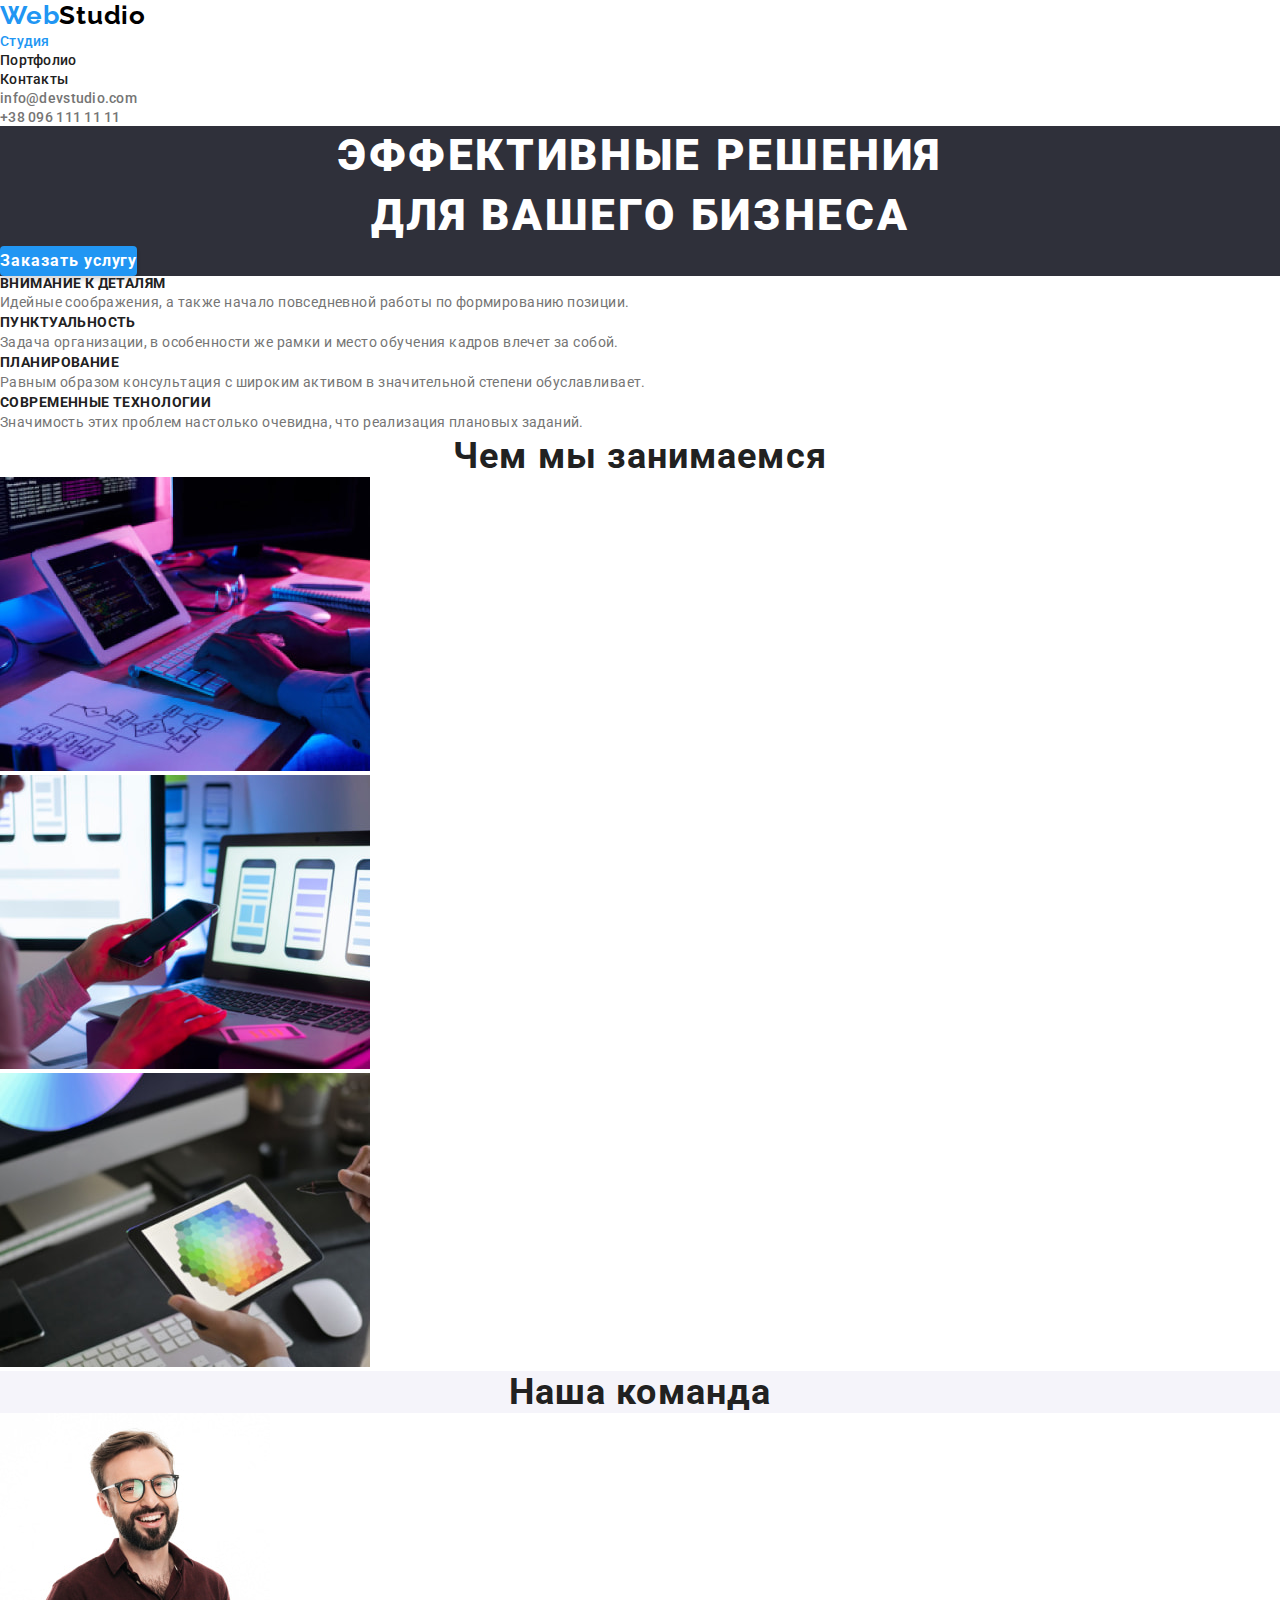
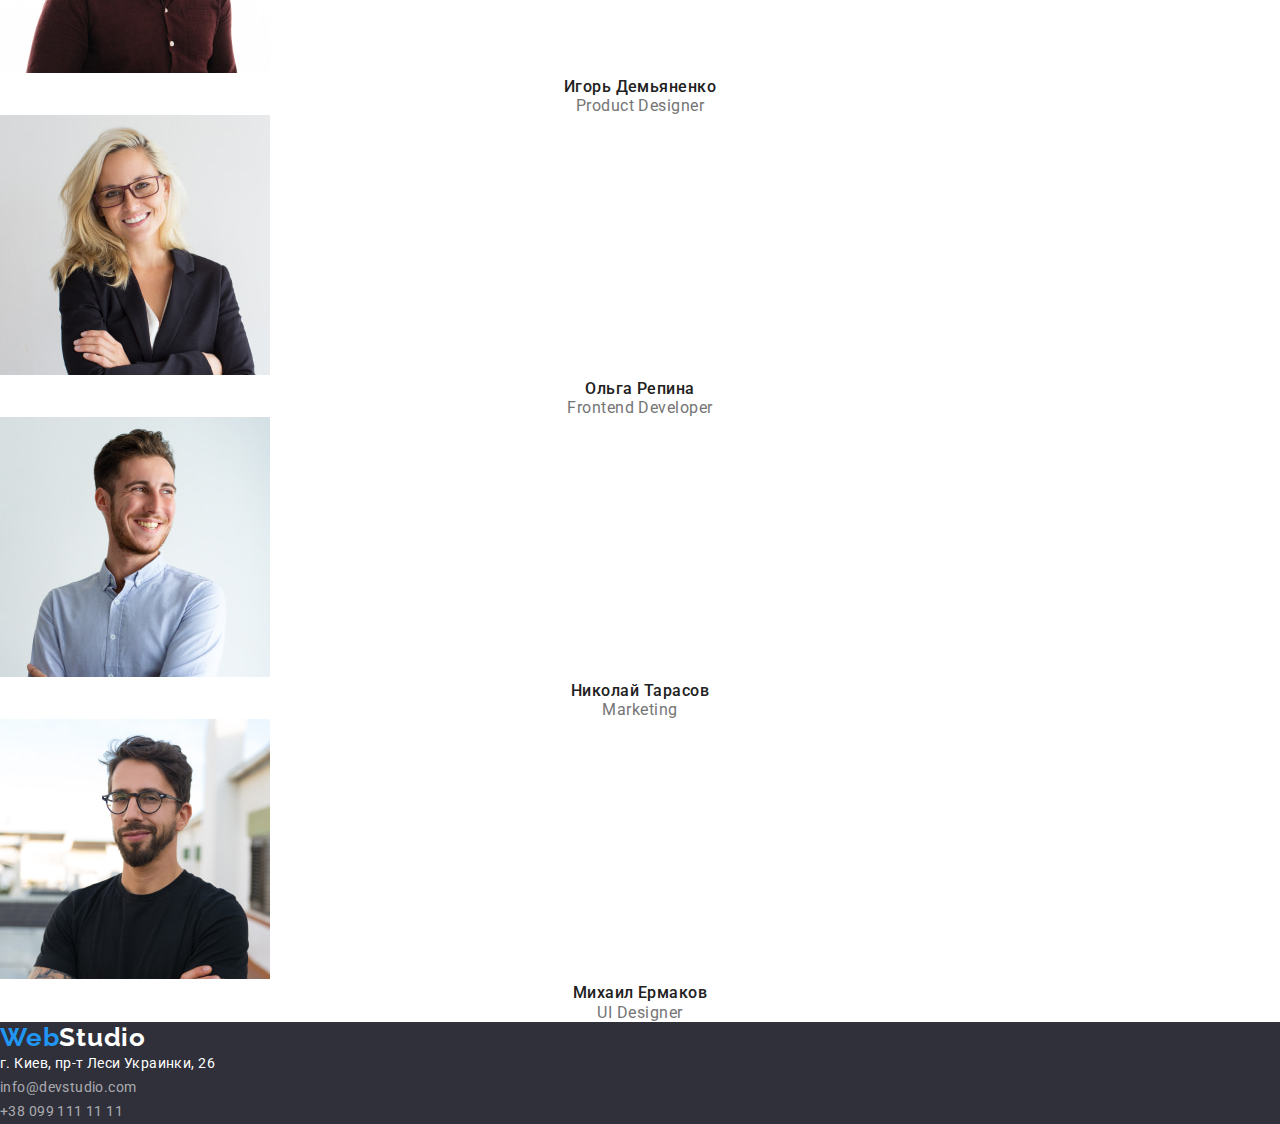
<file: index.html>
<!DOCTYPE html>
<html lang="ru">
  <head>
    <meta charset="UTF-8" />
    <meta http-equiv="X-UA-Compatible" content="IE=edge" />
    <meta name="viewport" content="width=device-width, initial-scale=1.0" />
    <link rel="preconnect" href="https://fonts.googleapis.com" />
    <link rel="preconnect" href="https://fonts.gstatic.com" crossorigin />
    <link
      href="https://fonts.googleapis.com/css2?family=Roboto:wght@400;500;700;900&family=Raleway:wght@700&display=swap"
      rel="stylesheet"
    />
    <title>Студия</title>
    <link rel="stylesheet" href="./css/styles.css" />
  </head>
  <body>
    <!-- header-section -->
    <header class="page-header">
      <a href="./index.html" lang="en" class="logo">Web<span class="studio-header">Studio</span></a>
      <nav>
        <ul class="site-nav">
          <li><a class="active" href="./index.html">Студия</a></li>
          <li><a href="./portfolio.html">Портфолио</a></li>
          <li><a href="#">Контакты</a></li>
        </ul>
      </nav>
      <ul class="contacts">
        <li><a href="mailto:info@devstudio.com" class="contacts-header">info@devstudio.com</a></li>
        <li><a href="tel:+380961111111" class="contacts-header">+38 096 111 11 11</a></li>
      </ul>
    </header>
    <main>
      <!-- hero-section -->
      <section class="hero-section">
        <h1 class="hero-title">ЭФФЕКТИВНЫЕ РЕШЕНИЯ<br />ДЛЯ ВАШЕГО БИЗНЕСА</h1>
        <button type="button" class="button hero">Заказать услугу</button>
      </section>

      <!-- advantages-section -->
      <section class="section">
        <h2 class="hidden">Наши качества</h2>
        <ul class="advantages-list">
          <li>
            <h3 class="advantage-title">Внимание к деталям</h3>
            <p class="advantage-item">
              Идейные соображения, а также начало повседневной работы по формированию позиции.
            </p>
          </li>
          <li>
            <h3 class="advantage-title">Пунктуальность</h3>
            <p class="advantage-item">
              Задача организации, в особенности же рамки и место обучения кадров влечет за собой.
            </p>
          </li>
          <li>
            <h3 class="advantage-title">Планирование</h3>
            <p class="advantage-item">
              Равным образом консультация с широким активом в значительной степени обуславливает.
            </p>
          </li>
          <li>
            <h3 class="advantage-title">Современные технологии</h3>
            <p class="advantage-item">
              Значимость этих проблем настолько очевидна, что реализация плановых заданий.
            </p>
          </li>
        </ul>
      </section>
      <!-- images-examples-section -->
      <section class="section">
        <h2 class="section-title">Чем мы занимаемся</h2>
        <ul>
          <li>
            <img src="./images/box-1.jpg" alt="Десктопные приложения" width="370" height="294" />
          </li>
          <li>
            <img src="./images/box-2.jpg" alt="Мобильные приложения" width="370" height="294" />
          </li>
          <li><img src="./images/box-3.jpg" alt="Дизайн" width="370" height="294" /></li>
        </ul>
      </section>
      <!-- our-team-section -->
      <section class="section team">
        <h2 class="section-title">Наша команда</h2>
        <ul>
          <li>
            <div class="member-card">
              <img src="./images/img-team-1.jpg" alt="Демьяненко" width="270" height="260" />
              <h3 class="member-name">Игорь Демьяненко</h3>
              <p lang="en" class="member-profile">Product Designer</p>
            </div>
          </li>
          <li>
            <div class="member-card">
              <img src="./images/img-team-2.jpg" alt="Репина" width="270" height="260" />
              <h3 class="member-name">Ольга Репина</h3>
              <p lang="en" class="member-profile">Frontend Developer</p>
            </div>
          </li>
          <li>
            <div class="member-card">
              <img src="./images/img-team-3.jpg" alt="Тарасов" width="270" height="260" />
              <h3 class="member-name">Николай Тарасов</h3>
              <p lang="en" class="member-profile">Marketing</p>
            </div>
          </li>
          <li>
            <div class="member-card">
              <img src="./images/img-team-4.jpg" alt="Ермаков" width="270" height="260" />
              <h3 class="member-name">Михаил Ермаков</h3>
              <p lang="en" class="member-profile">UI Designer</p>
            </div>
          </li>
        </ul>
      </section>
    </main>
    <footer class="page-footer">
      <a href="./index.html" lang="en" class="logo">Web<span class="studio-footer">Studio</span></a>
      <address>
        <ul class="address">
          <li>
            <a
              class="address-link"
              href="https://goo.gl/maps/1u3zxF8ceBxTiurs7"
              target="blanc"
              rel="norefferer noopener"
              >г. Киев, пр-т Леси Украинки, 26</a
            >
          </li>
          <li>
            <a class="address-contact" href="mailto:info@devstudio.com">info@devstudio.com</a>
          </li>
          <li><a class="address-contact" href="tel:+380991111111">+38 099 111 11 11</a></li>
        </ul>
      </address>
    </footer>
  </body>
</html>
</file>
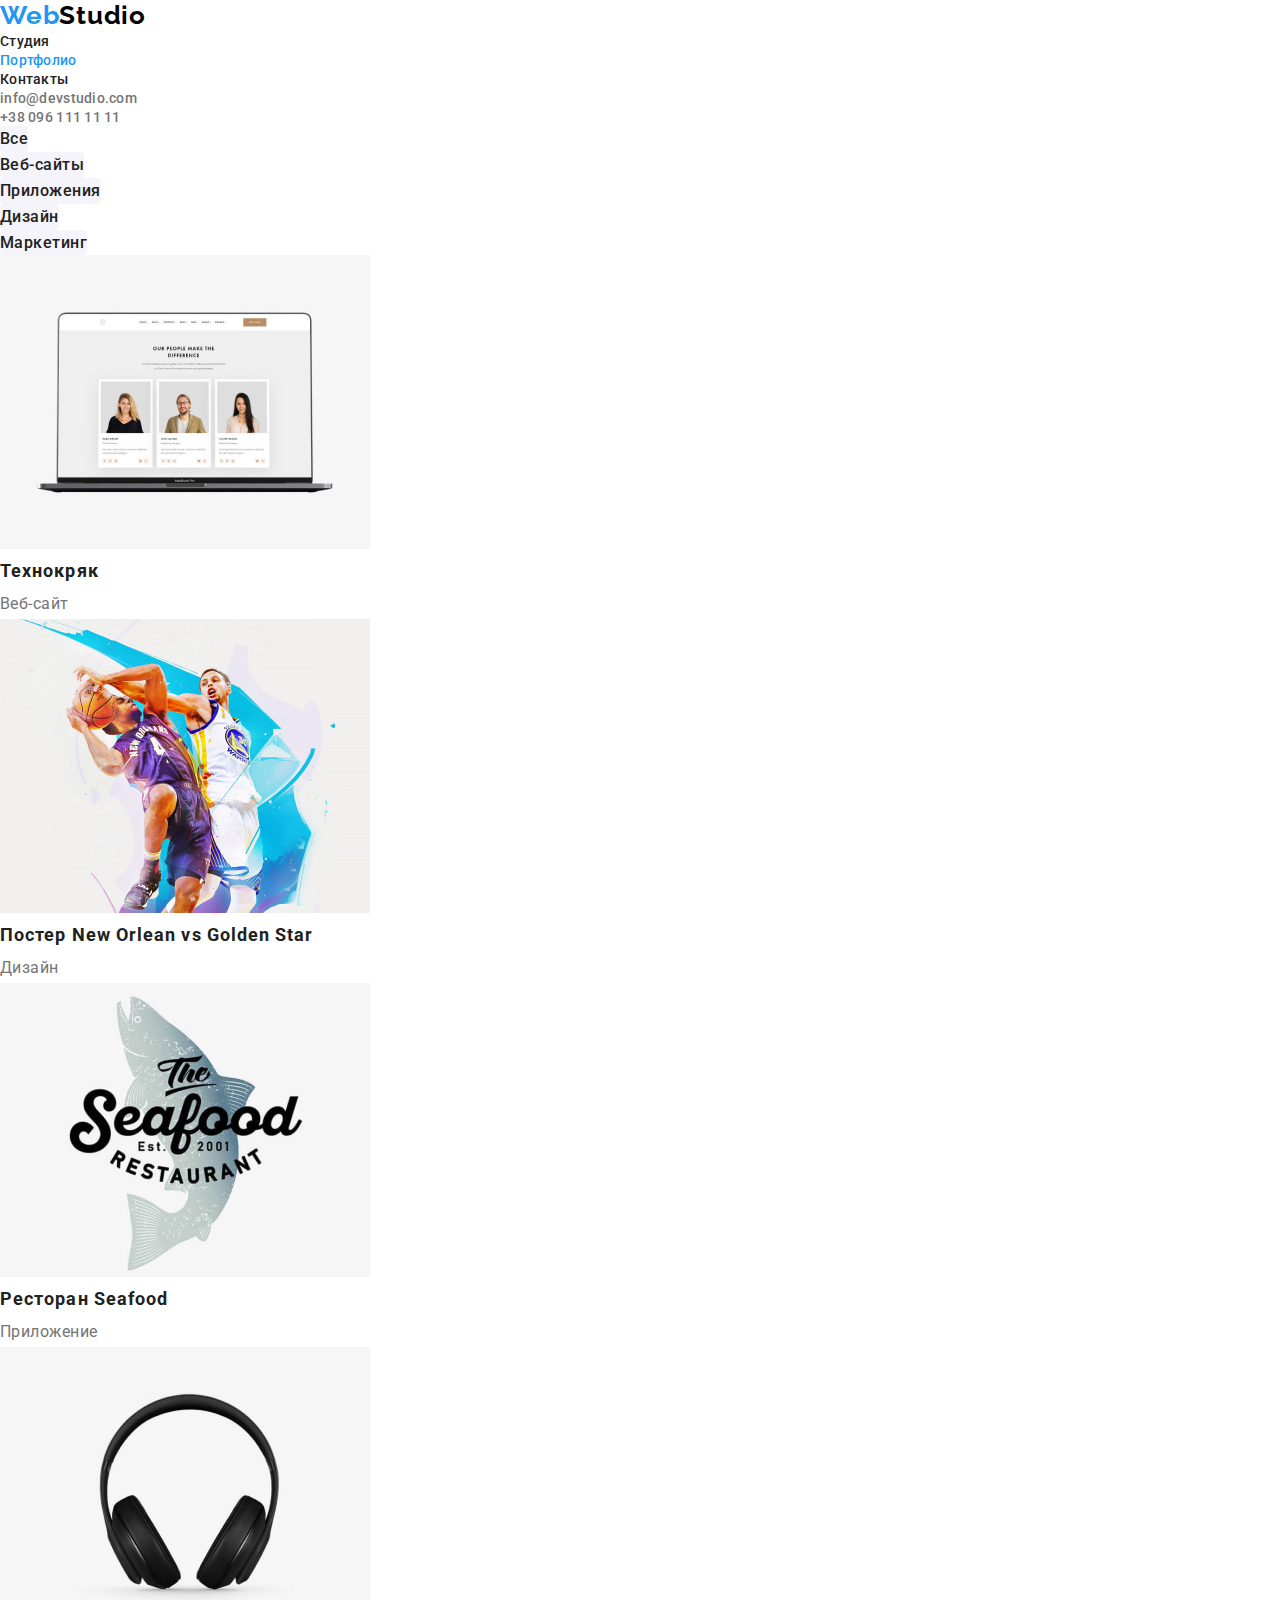
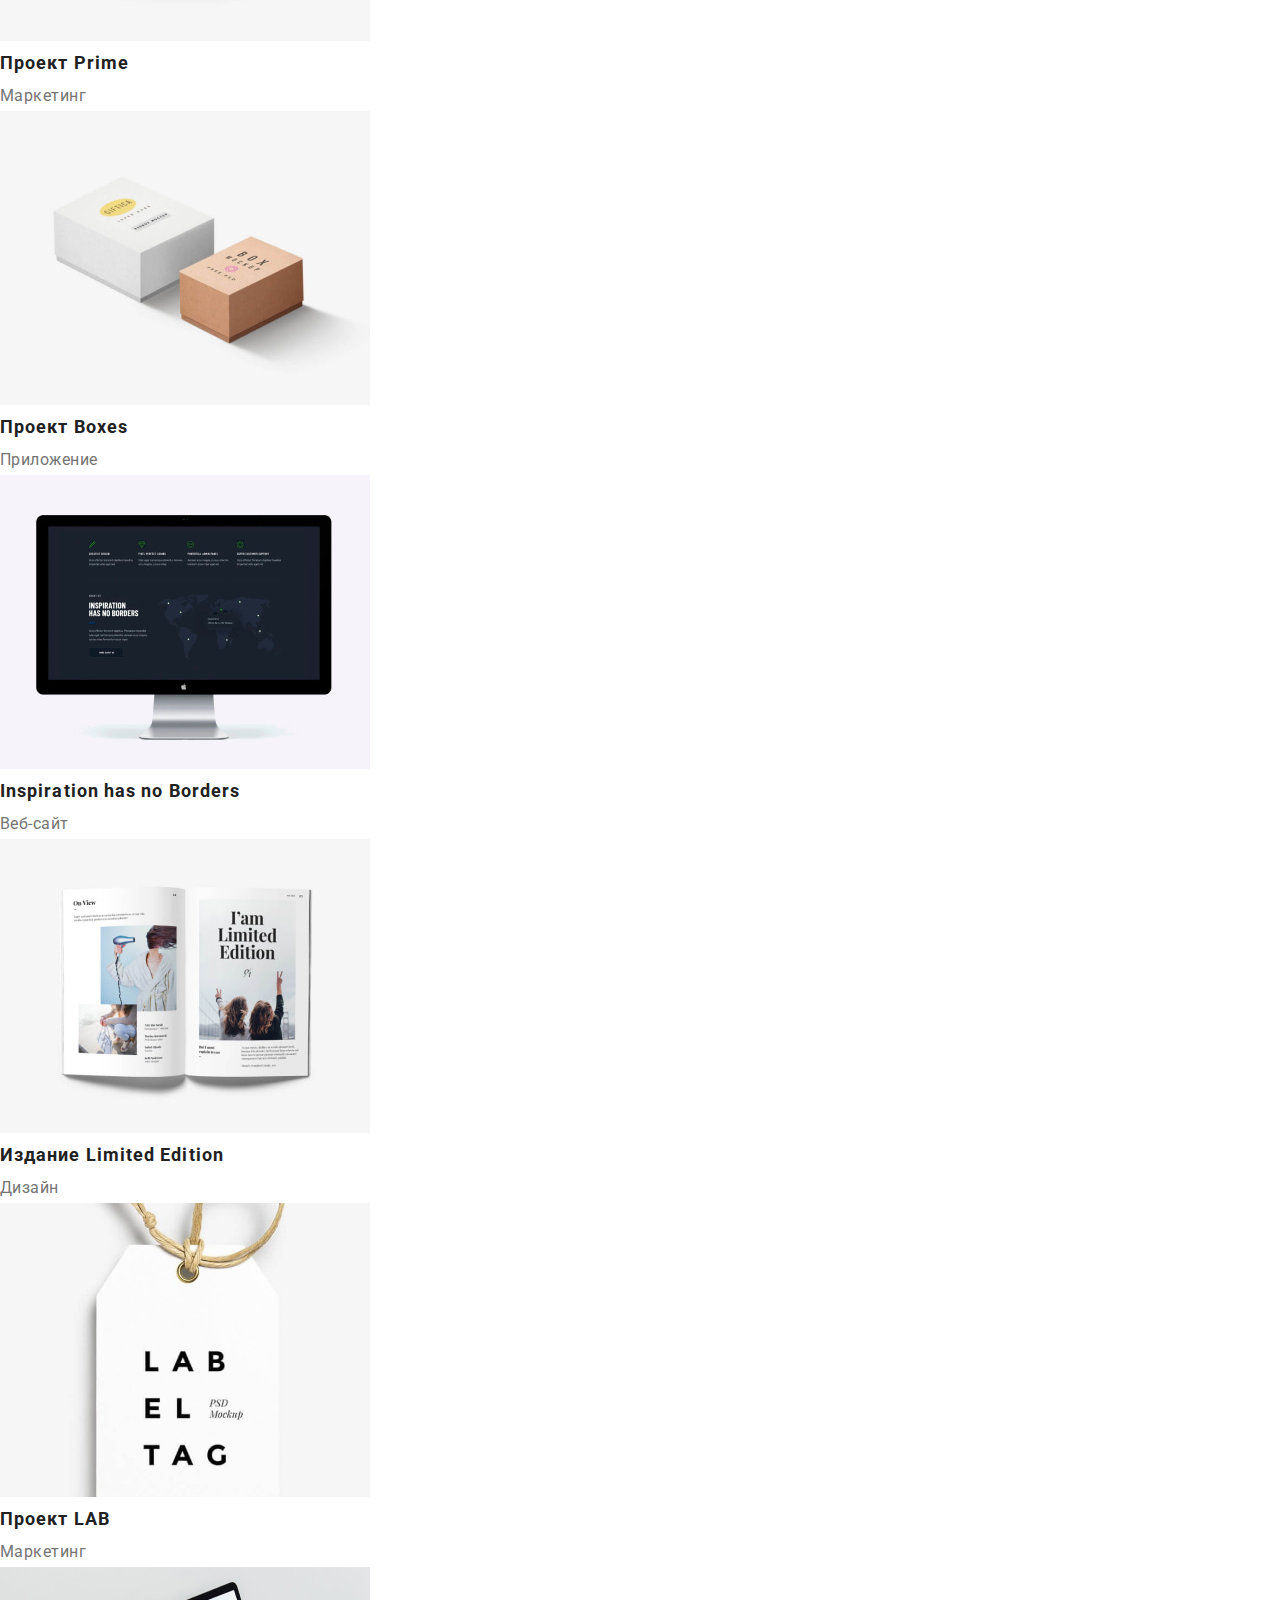
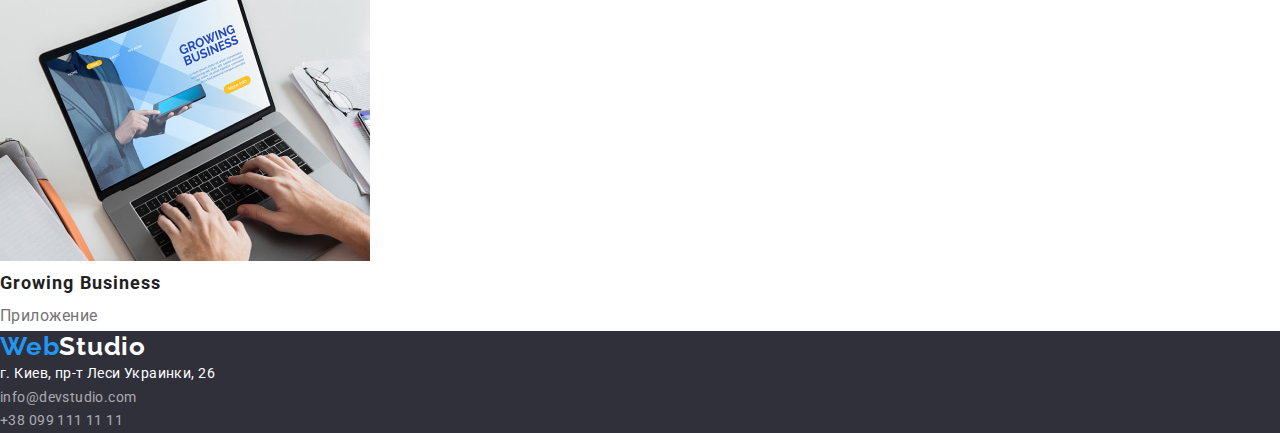
<file: portfolio.html>
<!DOCTYPE html>
<html lang="ru">
  <head>
    <meta charset="UTF-8" />
    <meta http-equiv="X-UA-Compatible" content="IE=edge" />
    <meta name="viewport" content="width=device-width, initial-scale=1.0" />
    <link rel="preconnect" href="https://fonts.googleapis.com" />
    <link rel="preconnect" href="https://fonts.gstatic.com" crossorigin />
    <link
      href="https://fonts.googleapis.com/css2?family=Roboto:wght@400;500;700;900&family=Raleway:wght@700&display=swap"
      rel="stylesheet"
    />
    <title>Портфолио</title>
    <link rel="stylesheet" href="./css/styles.css" />
  </head>
  <!-- header-section -->
  <body>
    <header class="page-header">
      <a href="./index.html" lang="en" class="logo">Web<span class="studio-header">Studio</span></a>
      <nav>
        <ul class="site-nav">
          <li><a href="./index.html">Студия</a></li>
          <li><a class="active" href="./portfolio.html">Портфолио</a></li>
          <li><a href="#">Контакты</a></li>
        </ul>
      </nav>
      <ul class="contacts">
        <li><a href="mailto:info@devstudio.com" class="contacts-header">info@devstudio.com</a></li>
        <li><a href="tel:+380961111111" class="contacts-header">+38 096 111 11 11</a></li>
      </ul>
    </header>
    <main>
      <!-- buttons menu section -->
      <section class="filter">
        <h1 class="hidden">Фильтр</h1>
        <ul>
          <li><button class="filter-button" type="button">Все</button></li>
          <li><button class="filter-button" type="button">Веб-сайты</button></li>
          <li><button class="filter-button" type="button">Приложения</button></li>
          <li><button class="filter-button" type="button">Дизайн</button></li>
          <li><button class="filter-button" type="button">Маркетинг</button></li>
        </ul>
      </section>
      <!-- section preview -->
      <section>
        <h2 class="hidden">Превью</h2>
        <ul>
          <li>
            <a href="#"
              ><div>
                <img src="./images/project1.jpg" alt="Ноутбук" width="370" height="294" />
                <h3 class="project-title">Технокряк</h3>
                <p class="project-tag">Веб-сайт</p>
              </div></a
            >
          </li>
          <li>
            <a href="#"
              ><div>
                <img src="./images/project2.jpg" alt="Баскетбол" width="370" height="294" />
                <h3 class="project-title">Постер New Orlean vs Golden Star</h3>
                <p class="project-tag">Дизайн</p>
              </div></a
            >
          </li>
          <li>
            <a href="#"
              ><div>
                <img src="./images/project3.jpg" alt="Лого-рыба" width="370" height="294" />
                <h3 class="project-title">Ресторан Seafood</h3>
                <p class="project-tag">Приложение</p>
              </div></a
            >
          </li>
          <li>
            <a href="#"
              ><div>
                <img src="./images/project4.jpg" alt="Наушники" width="370" height="294" />
                <h3 class="project-title">Проект Prime</h3>
                <p class="project-tag">Маркетинг</p>
              </div></a
            >
          </li>
          <li>
            <a href="#"
              ><div>
                <img src="./images/project5.jpg" alt="Коробки" width="370" height="294" />
                <h3 class="project-title">Проект Boxes</h3>
                <p class="project-tag">Приложение</p>
              </div></a
            >
          </li>
          <li>
            <a href="#"
              ><div>
                <img src="./images/project6.jpg" alt="Монитор" width="370" height="294" />
                <h3 class="project-title">Inspiration has no Borders</h3>
                <p class="project-tag">Веб-сайт</p>
              </div></a
            >
          </li>
          <li>
            <a href="#"
              ><div>
                <img src="./images/project7.jpg" alt="Журнал" width="370" height="294" />
                <h3 class="project-title">Издание Limited Edition</h3>
                <p class="project-tag">Дизайн</p>
              </div></a
            >
          </li>
          <li>
            <a href="#"
              ><div>
                <img src="./images/project8.jpg" alt="Бирка" width="370" height="294" />
                <h3 class="project-title">Проект LAB</h3>
                <p class="project-tag">Маркетинг</p>
              </div></a
            >
          </li>
          <li>
            <a href="#"
              ><div>
                <img
                  src="./images/project9.jpg"
                  alt="Руки на клавиатуре ноутбука"
                  width="370"
                  height="294"
                />
                <h3 class="project-title">Growing Business</h3>
                <p class="project-tag">Приложение</p>
              </div></a
            >
          </li>
        </ul>
      </section>
    </main>
    <footer class="page-footer">
      <a href="./index.html" lang="en" class="logo">Web<span class="studio-footer">Studio</span></a>
      <address>
        <ul class="address">
          <li>
            <a
              class="address-link"
              href="https://goo.gl/maps/1u3zxF8ceBxTiurs7"
              target="blanc"
              rel="norefferer noopener"
              >г. Киев, пр-т Леси Украинки, 26</a
            >
          </li>
          <li>
            <a class="address-contact" href="mailto:info@devstudio.com">info@devstudio.com</a>
          </li>
          <li><a class="address-contact" href="tel:+380991111111">+38 099 111 11 11</a></li>
        </ul>
      </address>
    </footer>
  </body>
</html>
</file>
<file: css/styles.css>
*,
*::after,
*::before {
  padding: 0;
  margin: 0;
  box-sizing: border-box;
}
ul li {
  list-style: none;
}
a {
  text-decoration: none;
}
button {
  border: none;
  cursor: pointer;
}

:root {
  --primary-text-color: #757575;
  --secondary-text-color: #000;
  --title-text-color: #212121;
  --address-text-color: rgba(255, 255, 255, 0.6);
  --accent-color: #2196f3;
  --active-button-color: #188ce8;
  --primary-background-color: #fff;
  --main-background-color: #f5f4fa;
  --footer-background-color: #2f303a;
}
body {
  font-family: Roboto, sans-serif;
  font-style: normal;
  background-color: var(--primary-background-color);
  max-width: 1600px;
}

/* header section */

.logo {
  font-family: Raleway;
  font-style: normal;
  font-weight: bold;
  font-size: 26px;
  line-height: 1.19;
  letter-spacing: 0.03em;

  color: var(--accent-color);
}
.logo .studio-header {
  color: var(--secondary-text-color);
}
.site-nav a {
  font-weight: 500;
  font-size: 14px;
  line-height: 1.14;
  letter-spacing: 0.02em;

  color: var(--title-text-color);
}
.site-nav a:hover,
.site-nav a:focus,
.contacts a:hover,
.contacts a:focus,
.site-nav .active,
.address-contact:hover,
.address-contact:focus {
  color: var(--accent-color);
}
.contacts-header {
  font-weight: 500;
  font-size: 14px;
  line-height: 1.14;
  letter-spacing: 0.02em;

  color: var(--primary-text-color);
}

/* main sections*/
.section-title {
  font-weight: bold;
  font-size: 36px;
  line-height: 1.17;
  text-align: center;
  letter-spacing: 0.03em;

  color: var(--title-text-color);
}
.hidden {
  width: 1px;
  height: 1px;
  overflow: hidden;
  opacity: 0;
  margin-top: -1px;
}
/* buttons */
button {
  font-family: inherit;
  font-weight: 500;
  font-size: 16px;
  line-height: 1.62;
  letter-spacing: 0.03em;
  text-align: center;

  border-radius: 4px;

  color: var(--title-text-color);
  background-color: var(--main-background-color);
}

button:hover,
button:focus {
  color: var(--primary-background-color);
  background-color: var(--accent-color);
  box-shadow: 0px 3px 1px rgba(0, 0, 0, 0.1), 0px 1px 2px rgba(0, 0, 0, 0.08),
    0px 2px 2px rgba(0, 0, 0, 0.12);
}

/* hero section */
.hero-section {
  background-color: var(--footer-background-color);
}
.hero-title {
  font-weight: 900;
  font-size: 44px;
  line-height: 1.36;
  letter-spacing: 0.06em;
  text-align: center;

  color: var(--primary-background-color);
}
.button.hero {
  font-weight: bold;
  font-size: 16px;
  line-height: 1.87;
  letter-spacing: 0.06em;

  box-shadow: 0px 4px 4px rgba(0, 0, 0, 0.15);

  color: var(--primary-background-color);
  background-color: var(--accent-color);
}
.button.hero:hover,
.button.hero:focus {
  background-color: var(--active-button-color);
}

/* advantages section */
.advantage-title {
  font-weight: bold;
  font-size: 14px;
  line-height: 1.14;
  letter-spacing: 0.03em;
  text-transform: uppercase;

  color: var(--title-text-color);
}
.advantage-item {
  font-size: 14px;
  line-height: 1.71;
  letter-spacing: 0.03em;

  color: var(--primary-text-color);
}

/* our team section */
.team {
  background-color: var(--main-background-color);
}
.member-card {
  background-color: var(--primary-background-color);
}
.member-name {
  font-weight: 500;
  font-size: 16px;
  line-height: 1.19;
  text-align: center;
  letter-spacing: 0.03em;

  color: var(--title-text-color);
}
.member-profile {
  font-size: 16px;
  line-height: 1.19;
  text-align: center;
  letter-spacing: 0.03em;

  color: var(--primary-text-color);
}
/* portfolio */
/* filter */
/* prewiev */
.project-title {
  font-weight: bold;
  font-size: 18px;
  line-height: 2;
  letter-spacing: 0.06em;

  color: var(--title-text-color);
}
.project-tag {
  font-size: 16px;
  line-height: 1.87;
  letter-spacing: 0.03em;

  color: var(--primary-text-color);
}
/* footer section */
.page-footer {
  background-color: var(--footer-background-color);
}

.logo .studio-footer {
  color: white;
}
.address {
  font-style: normal;
  font-size: 14px;
  line-height: 1.71;
  letter-spacing: 0.03em;
}
.address-link {
  color: white;
}
.address-contact {
  color: var(--address-text-color);
}
</file>
